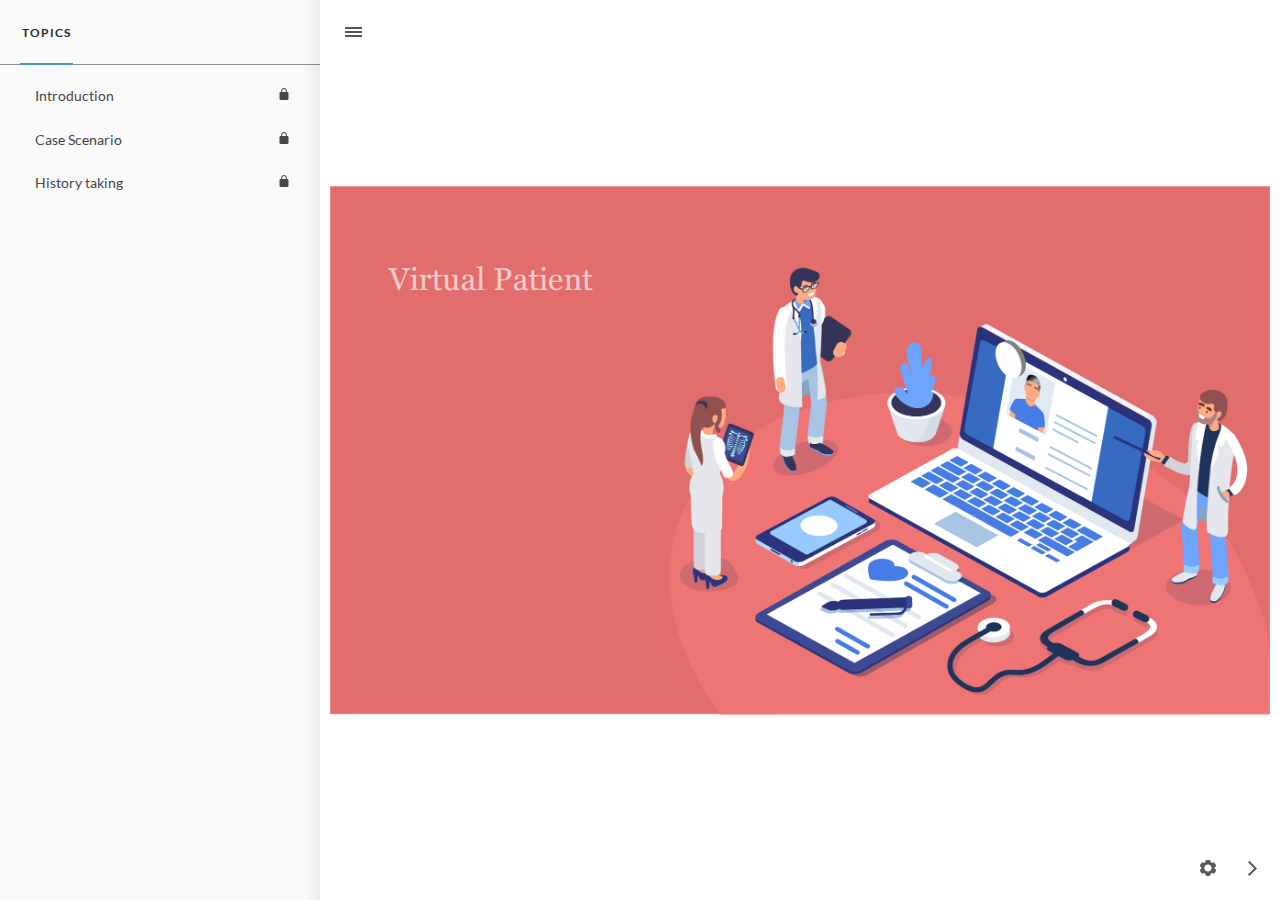
<file: index.html>
﻿<!doctype html>
<html lang="en-US">
<head>
  <meta charset="utf-8">
  <!-- Created using Storyline 360 - http://www.articulate.com  -->
  <!-- version: 3.79.30921.0 -->
  <title>VirtualPatientv4</title>
  <meta http-equiv="x-ua-compatible" content="IE=edge"/>
  <meta name="viewport" content="width=device-width,initial-scale=1,user-scalable=no,shrink-to-fit=no,minimal-ui"/>
  <meta name="apple-mobile-web-app-capable" content="yes"/>
  <style>
    html, body { height: 100%; padding: 0; margin: 0 }
    #app { height: 100%; width: 100%; }
  </style>

  <script>
    window.DS = {};
    window.globals = {
      DATA_PATH_BASE: '',
      HAS_FRAME: true,
      HAS_SLIDE: true,

      lmsPresent: false,
      tinCanPresent: false,
      cmi5Present: false,
      aoSupport: false,
      scale: 'noscale',
      captureRc: false,
      browserSize: 'optimal',
      bgColor: '#FFFFFF',
      features: 'ConnectionMessages,DropIn1,DropIn2,DropIn3,DropIn4,FullScreenToggle,LayerPresentAsDialog,MultipleQuizTracking,UpdatedThemeEditor,VideoSync',
      themeName: 'unified',
      preloaderColor: '#8C8C8C',
      suppressAnalytics: false,
      productChannel: 'stable',
      publishSource: 'storyline',
      aid: 'auth0|5c3ebf465839c91ac43ea7fc',
      cid: '533c0a8b-731a-4751-ab72-6fae4809ceb3',
      playerVersion: '3.79.30921.0',
      publishTimestamp: '2023-09-19T21:22:01.9196973Z',
      maxIosVideoElements: 10,
      connectionSettings: { message: 'You%20are%20offline.%20Trying%20to%20reconnect...', useDarkTheme: true, mode: 'disabled' },

      
      parseParams: function(qs) {
        if (window.globals.parsedParams != null) {
          return window.globals.parsedParams;
        }
        qs = (qs || window.location.search.substr(1)).split('+').join(' ');
        var params = {},
            tokens,
            re = /[?&]?([^=]+)=([^&]*)/g;

        while (tokens = re.exec(qs)) {
          params[decodeURIComponent(tokens[1]).trim()] =
            decodeURIComponent(tokens[2]).trim();
        }
        window.globals.parsedParams = params;
        return params;
      }

    };
  </script>
  <script>
    var isIe11 = ('ActiveXObject' in window || window.MSBlobBuilder != null)
      && window.msCrypto != null && !window.ActiveXObject;
    if (isIe11) {
      window.globals.unsupportedBrowser = true;
      document.write(atob('[base64]'));
    }
  </script>
  
  <script>window.THREE = { };</script>
  
</head>
<body style="background: #FFFFFF" class="cs-HTML theme-unified">
  <!-- 360 -->
  <script>!function(){var e,i=/iPhone/i,o=/iPod/i,n=/iPad/i,t=/\biOS-universal(?:.+)Mac\b/i,r=/\bAndroid(?:.+)Mobile\b/i,a=/Android/i,d=/(?:SD4930UR|\bSilk(?:.+)Mobile\b)/i,p=/Silk/i,l=/Windows Phone/i,u=/\bWindows(?:.+)ARM\b/i,b=/BlackBerry/i,s=/BB10/i,c=/Opera Mini/i,f=/\b(CriOS|Chrome)(?:.+)Mobile/i,h=/Mobile(?:.+)Firefox\b/i,v=function(e){return void 0!==e&&"MacIntel"===e.platform&&"number"==typeof e.maxTouchPoints&&e.maxTouchPoints>1&&"undefined"==typeof MSStream};e=function(e){var m={userAgent:"",platform:"",maxTouchPoints:0};e||"undefined"==typeof navigator?"string"==typeof e?m.userAgent=e:e&&e.userAgent&&(m={userAgent:e.userAgent,platform:e.platform,maxTouchPoints:e.maxTouchPoints||0}):m={userAgent:navigator.userAgent,platform:navigator.platform,maxTouchPoints:navigator.maxTouchPoints||0};var g=m.userAgent,y=g.split("[FBAN");void 0!==y[1]&&(g=y[0]),void 0!==(y=g.split("Twitter"))[1]&&(g=y[0]);var A=function(e){return function(i){return i.test(e)}}(g),w={apple:{phone:A(i)&&!A(l),ipod:A(o),tablet:!A(i)&&(A(n)||v(m))&&!A(l),universal:A(t),device:(A(i)||A(o)||A(n)||A(t)||v(m))&&!A(l)},amazon:{phone:A(d),tablet:!A(d)&&A(p),device:A(d)||A(p)},android:{phone:!A(l)&&A(d)||!A(l)&&A(r),tablet:!A(l)&&!A(d)&&!A(r)&&(A(p)||A(a)),device:!A(l)&&(A(d)||A(p)||A(r)||A(a))||A(/\bokhttp\b/i)},windows:{phone:A(l),tablet:A(u),device:A(l)||A(u)},other:{blackberry:A(b),blackberry10:A(s),opera:A(c),firefox:A(h),chrome:A(f),device:A(b)||A(s)||A(c)||A(h)||A(f)},any:!1,phone:!1,tablet:!1};return w.any=w.apple.device||w.android.device||w.windows.device||w.other.device,w.phone=w.apple.phone||w.android.phone||w.windows.phone,w.tablet=w.apple.tablet||w.android.tablet||w.windows.tablet,w}(),"object"==typeof exports&&"undefined"!=typeof module?module.exports=e:"function"==typeof define&&define.amd?define((function(){return e})):this.isMobile=e}();
    window.isMobile.apple.tablet = window.isMobile.apple.tablet ||
      (navigator.platform === 'MacIntel' && navigator.maxTouchPoints > 1);
    window.isMobile.apple.device = window.isMobile.apple.device || window.isMobile.apple.tablet;
    window.isMobile.tablet = window.isMobile.tablet || window.isMobile.apple.tablet;
    window.isMobile.any = window.isMobile.any || window.isMobile.apple.tablet;
  </script>

  <div id="focus-sink" tabindex="-1"></div>

  <div id="preso"></div>
  <script>
    (function() {

      var classTypes = [ 'desktop', 'mobile', 'phone', 'tablet' ];

      var addDeviceClasses = function(prefix, testObj) {
        var curr, i;
        for (i = 0; i < classTypes.length; i++) {
          curr = classTypes[i];
          if (testObj[curr]) {
            document.body.classList.add(prefix + curr);
          }
        }
      };

      var params = window.globals.parseParams(),
          isDevicePreview = params.devicepreview === '1',
          isPhoneOverride = params.deviceType === 'phone' || (isDevicePreview && params.phone == '1'),
          isTabletOverride = (params.deviceType === 'tablet' || isDevicePreview) && !isPhoneOverride,
          isMobileOverride = isPhoneOverride || isTabletOverride;

      var deviceView = {
        desktop: !window.isMobile.any && !isMobileOverride,
        mobile: window.isMobile.any || isMobileOverride,
        phone: isPhoneOverride || (window.isMobile.phone && !isTabletOverride),
        tablet: isTabletOverride || window.isMobile.tablet
      };

      window.globals.deviceView = deviceView;
      window.isMobile.desktop = !window.isMobile.any;
      window.isMobile.mobile = window.isMobile.any;

      addDeviceClasses('view-', deviceView);

    })();
  </script>
  
  <script src='story_content/user.js' type=text/javascript></script>
  <div class="slide-loader"></div>

  <script>
    var doc = document, loader = doc.body.querySelector('.slide-loader'); [ 1, 2, 3 ].forEach(function(n) { var d = doc.createElement('div'); d.style.backgroundColor = window.globals.preloaderColor; d.classList.add('mobile-loader-dot'); d.classList.add('dot' + n); loader.appendChild(d); });
  </script>

  <div class="mobile-load-title-overlay" style="display: none">
    <div class="mobile-load-title">VirtualPatientv4</div>
  </div>

  <div class="mobile-chrome-warning"></div>

  
<style>
  .warn-connection-dialog {
    display: none;
    background: transparent;
    pointer-events: all;
    position: fixed;
    left: 0;
    top: 0;
    width: 100%;
    height: 100%;
    z-index: 999;
  }

  .warn-connection-content {
    pointer-events: all;
    border-radius: 4px;
    background: white;
    border: 1px solid #E7E7E7;
    color: #333333;
    box-shadow: 0 2px 4px rgba(0, 0, 0, 0.25);
    transition: all 150ms ease-out;
    position: absolute;
    white-space: nowrap;
  }

  .view-phone.is-landscape .warn-connection-content {
    left: 23px;
    bottom: 23px;
  }

  .view-tablet.is-landscape .warn-connection-content {
    left: 50%;
    top: 20px;
    transform: translateX(-50%);
  }

  .is-portrait .warn-connection-content {
    transform: translate(-50%, calc(-100% - 15px));
  }

  .warn-connection-content p {
    display: inline-block;
    margin: 0 8px 0 0;
    line-height: 33px;
    font-size: 11px;
  }

  .warn-connection-content svg {
    position: relative;
    vertical-align: middle;
    margin: 0 2px 2px 8px;
  }

  .view-desktop .warn-connection-content {
    left: 1.5em;
    bottom: 1.5em;
  }

  .view-desktop .warn-connection-content p {
    font-size: 1.1em;
  }

  .is-offline .warn-connection-dialog {
    display: block;
  }

  .is-offline .cs-panel * {
    pointer-events: none !important;
  }

  .is-offline .cs-panel {
    pointer-events: all !important;
  }

  .is-offline #nav-controls * {
    pointer-events: none !important;
  }

  .is-offline #nav-controls {
    pointer-events: all !important;
  }
</style>

<div class="warn-connection-dialog" role="alertdialog" aria-modal="true" tabindex="0" aria-labelledby="warn-connection-message">
  <div class="warn-connection-content">
    <svg width="17" height="15" viewBox="0 0 17 15" xmlns="http://www.w3.org/2000/svg">
      <path fill="#8F0000" stroke="white" d="M16.07,12.98 L15.88,12.23 L9.51,1.21 C8.97,0.26,7.6,0.26,7.06,1.21 L0.69,12.23 C0.15,13.16,0.81,14.36,1.91,14.36 H14.65 C15.47,14.36,16.05,13.7,16.07,12.98 Z"/>
      <path fill="white" stroke="white" d="M8.58,5.5 C8.35,5.28,8.5,5.35,8.21,5.32 C8.09,5.35,7.97,5.49,7.96,5.67 C7.97,5.79,7.98,5.92,7.98,6.04 L7.98,6.04 C7.99,6.17,8,6.31,8.01,6.43 L8.01,6.44 C8.03,6.92,8.06,7.41,8.09,7.9 L8.09,7.9 C8.12,8.39,8.14,8.88,8.17,9.37 C8.17,9.39,8.18,9.42,8.2,9.44 C8.23,9.46,8.25,9.47,8.28,9.47 C8.31,9.47,8.34,9.46,8.35,9.44 C8.37,9.43,8.38,9.4,8.39,9.35 L8.39,9.34 C8.39,9.24,8.4,9.15,8.4,9.05 L8.4,9.05 C8.41,8.96,8.41,8.86,8.42,8.75 C8.43,8.44,8.45,8.12,8.47,7.81 L8.47,7.81 C8.49,7.49,8.51,7.18,8.53,6.87 C8.55,6.46,8.56,6.05,8.59,5.64 L8.6,5.62 C8.6,5.57,8.59,5.53,8.58,5.5 L8.21,5.32 Z"/>
      <circle fill="white" stroke="white" cx="8.3" cy="11.35" r="0.3"/>
    </svg>
    <p id="warn-connection-message">You are offline. Trying to reconnect...</p>
  </div>
</div>

<script>
  (function() {
    window.DS.connection = {
      warningShown: false,
      assets: {},
      loadingAssetGroup: false,
      retryDelay: 500
    };

    var connectionSettings = window.globals.connectionSettings || {};

    // The `window.globals.features` variable must be set in `webpack.dev.config` when testing locally - it is not enough
    // to have it in the data - but it must be set there as well.
    var useConnectionMessages = window.AbortController != null &&
      window.location.protocol != 'file:' &&
      window.globals.features.indexOf('ConnectionMessages') != -1 &&
      connectionSettings.mode === 'normal';

    window.DS.connection.useConnectionMessages = useConnectionMessages;

    var assetCount = 0;
    var checkLoadedId;


    if (useConnectionMessages && connectionSettings != null) {
      var contentEl = document.querySelector('.warn-connection-content');
      var messageEl = contentEl.querySelector('p');

      if (connectionSettings.useDarkTheme) {
        contentEl.style.borderColor = '#BABBBA';
        contentEl.style.backgroundColor = '#282828';
        contentEl.style.color = '#FFFFFF';
      }

      if (connectionSettings.message != null) {
        messageEl.textContent = window.decodeURIComponent(connectionSettings.message);
      }
    }

    function checkAssetsReady() {
      for (var i in DS.connection.assets) {
        if (!DS.connection.assets[i].success) {
          return false;
        }
      }
      return true;
    }

    function stopAssetGroup() {
      if (!useConnectionMessages) { return; }

      assetCount = 0;

      DS.connection.oldAssetGroup = DS.connection.assets;
      DS.connection.assets = {};
      DS.connection.loadingAssetGroup = false;
      clearInterval(checkLoadedId);
    }

    function startAssetGroup() {
      if (!useConnectionMessages) { return; }
      var ticks = 0;
      clearInterval(checkLoadedId);
      checkLoadedId = setInterval(function() {
        var loaded = 0;
        if (assetCount === 0 && loaded === 0) {
          clearInterval(checkLoadedId);
          return;
        }

        for (var i in DS.connection.assets) {
          if (DS.connection.assets[i].success) {
            loaded++;
          }
        }

        if (assetCount === loaded && checkAssetsReady()) {
          for (var i in DS.connection.assets) {
            if (DS.connection.assets[i].action) {
              DS.connection.assets[i].action();
            }
          }
          hideWarning();
          stopAssetGroup();
        }
      }, 100)
    }

    function requiredAsset(url, action, retry, type) {
      if (!useConnectionMessages) { return; }
      if (DS.connection.assets[url]) { return; }

      DS.connection.assets[url] = {
        success: false, action: action, retry: retry, type: type
      };
      assetCount = Object.keys(DS.connection.assets).length;
      if (!DS.connection.loadingAssetGroup) {
        startAssetGroup();
      }
      DS.connection.loadingAssetGroup = true;
    }

    function assetLoaded(url) {
      if (!useConnectionMessages) { return; }
      if (DS.connection.assets[url]) {
        DS.connection.assets[url].success = true;
      }
    }

    function assetFailed(url) {
      if (!useConnectionMessages) { return; }
      if (!DS.connection.assets[url]) {
        if (/\.js$/.test(url) && url.indexOf('transcripts') === -1) {
          setTimeout(function() {
            if (DS.connection.lastSlideLoaded != null) {
              DS.connection.lastSlideLoaded();
            }
          }, DS.connection.retryDelay);
        }
        return;
      }
      if (!DS.connection.warningShown) { showWarning(); }
      if (DS.connection.assets[url].retry) {
        setTimeout(function() {
          if (!DS.connection.assets[url].success) {
            DS.connection.assets[url].retry()
          }
        }, DS.connection.retryDelay);
      }
    }

    function hideWarning() {
      document.body.classList.remove('is-offline');
      DS.connection.warningShown = false;
      enableKeys();
    }
    DS.connection.hideWarning = hideWarning

    function showWarning(btn) {
      document.body.classList.add('is-offline')
      DS.connection.warningShown = true;
      updateWarningPosition();
      disableKeys();
    }

    function updateWarningPosition() {
      if (!DS.connection.warningShown) {
        return;
      }

      var isPortrait = document.body.classList.contains('is-portrait');
      var warningEl = document.querySelector('.warn-connection-content');

      if (isPortrait) {
        var slide = document.querySelector('.primary-slide');
        var slideRect = slide.getBoundingClientRect();

        warningEl.style.top = `${slideRect.top}px`
        warningEl.style.left = `${slideRect.left + slideRect.width / 2}px`
      } else {
        warningEl.style.top = null;
        warningEl.style.left = null;
      }

      window.requestAnimationFrame(updateWarningPosition);
    }

    function onDisableKeyDown(e) {
      e.preventDefault();
      e.stopImmediatePropagation();
    }

    function onDisableKeyUp(e) {
      e.preventDefault();
      e.stopImmediatePropagation();
    }

    var accStyle = document.createElement('style');
    var warnDialogEl = document.querySelector('.warn-connection-dialog');

    function disableKeys() {
      if (DS.views.nsStack.length === 1) {
        DS.views.nsStack[0].tabReachable = false
        DS.views.nsStack[0].updateTabIndex(true, true);
      }

      accStyle.innerHTML = '.acc-shadow-dom { display: none; }';
      document.body.appendChild(accStyle);

      warnDialogEl.parentNode.append(warnDialogEl);
      warnDialogEl.focus();
    }

    function enableKeys() {
      document.body.removeChild(accStyle);
      if (DS.views.nsStack.length === 1 && DS.views.nsStack[0].name === '_frame') {
        DS.views.nsStack[0].tabReachable = true;
        DS.views.nsStack[0].updateTabIndex();
      }
    }

    // these will all be noops if the feature flag isn't set in
    // the data and `window.globals.features`
    DS.connection.requiredAsset = requiredAsset;
    DS.connection.assetLoaded = assetLoaded;
    DS.connection.assetFailed = assetFailed;
    DS.connection.stopAssetGroup = stopAssetGroup;
    DS.connection.startAssetGroup = startAssetGroup;
  })();
</script>


  <script>
    
    if (window.autoSpider && window.vInterfaceObject) {
      document.querySelector('.mobile-load-title-overlay').style.display = 'none';
    }
  </script>

  

  <link rel="stylesheet" href="html5/data/css/output.min.css" data-noprefix/>
</body>
<script src="html5/lib/scripts/bootstrapper.min.js"></script>
</html>
</file>
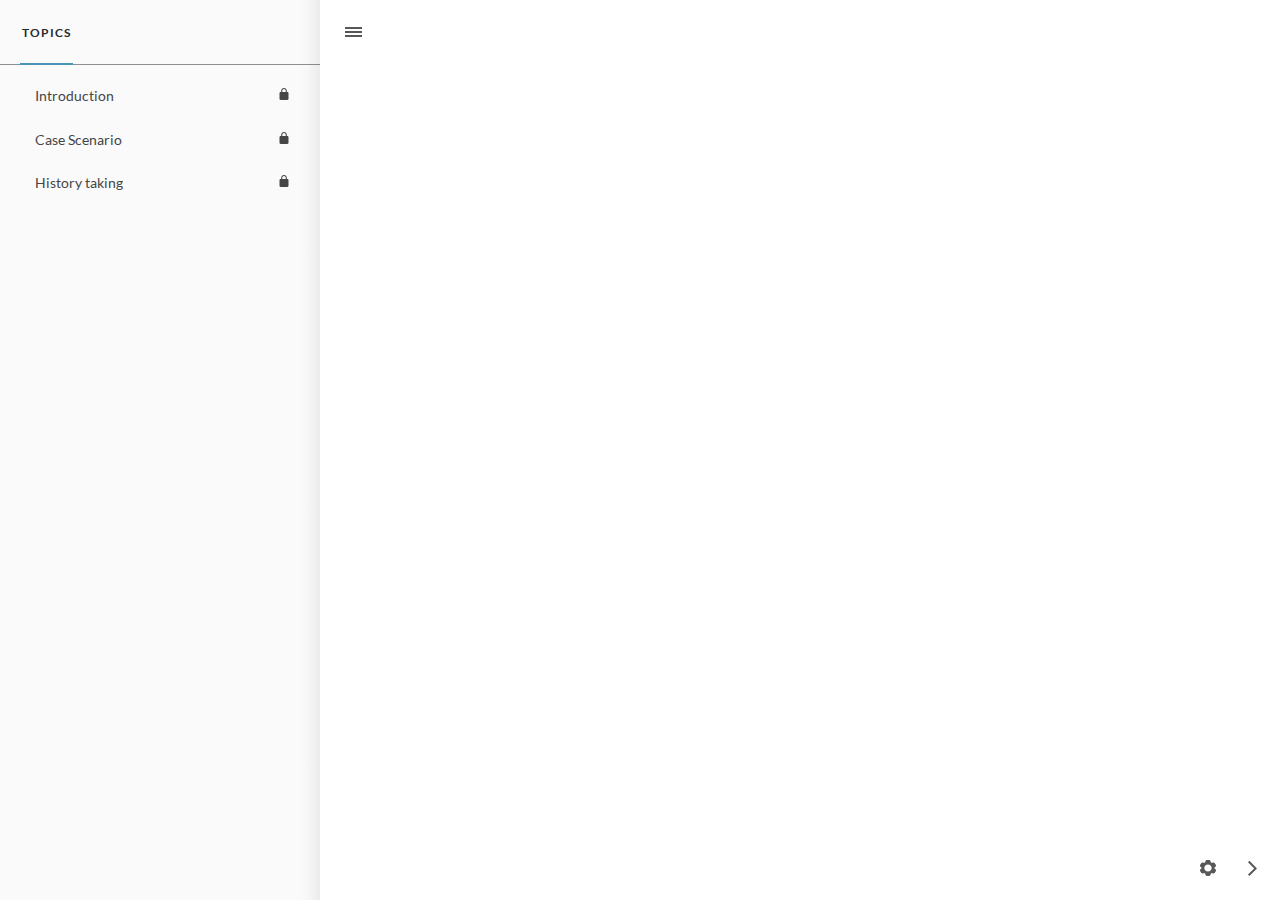
<file: index_lms.html>
<!doctype html>
<html lang="en-US">
<head>
  <meta charset="utf-8">
  <!-- Created using Storyline 360 - http://www.articulate.com  -->
  <!-- version: 3.79.30921.0 -->
  <title>VirtualPatientv4</title>
  <meta http-equiv="x-ua-compatible" content="IE=edge"/>
  <meta name="viewport" content="width=device-width,initial-scale=1,user-scalable=no,shrink-to-fit=no,minimal-ui"/>
  <meta name="apple-mobile-web-app-capable" content="yes"/>
  <style>
    html, body { height: 100%; padding: 0; margin: 0 }
    #app { height: 100%; width: 100%; }
  </style>

  <script>
    window.DS = {};
    window.globals = {
      DATA_PATH_BASE: '',
      HAS_FRAME: true,
      HAS_SLIDE: true,

      lmsPresent: true,
      tinCanPresent: false,
      cmi5Present: false,
      aoSupport: false,
      scale: 'noscale',
      captureRc: false,
      browserSize: 'optimal',
      bgColor: '#FFFFFF',
      features: 'ConnectionMessages,DropIn1,DropIn2,DropIn3,DropIn4,FullScreenToggle,LayerPresentAsDialog,MultipleQuizTracking,UpdatedThemeEditor,VideoSync',
      themeName: 'unified',
      preloaderColor: '#8C8C8C',
      suppressAnalytics: false,
      productChannel: 'stable',
      publishSource: 'storyline',
      aid: 'auth0|5c3ebf465839c91ac43ea7fc',
      cid: '533c0a8b-731a-4751-ab72-6fae4809ceb3',
      playerVersion: '3.79.30921.0',
      publishTimestamp: '2023-09-19T21:22:01.9978419Z',
      maxIosVideoElements: 10,
      connectionSettings: { message: 'You%20are%20offline.%20Trying%20to%20reconnect...', useDarkTheme: true, mode: 'disabled' },

      
      parseParams: function(qs) {
        if (window.globals.parsedParams != null) {
          return window.globals.parsedParams;
        }
        qs = (qs || window.location.search.substr(1)).split('+').join(' ');
        var params = {},
            tokens,
            re = /[?&]?([^=]+)=([^&]*)/g;

        while (tokens = re.exec(qs)) {
          params[decodeURIComponent(tokens[1]).trim()] =
            decodeURIComponent(tokens[2]).trim();
        }
        window.globals.parsedParams = params;
        return params;
      }

    };
  </script>
  <script>
    var isIe11 = ('ActiveXObject' in window || window.MSBlobBuilder != null)
      && window.msCrypto != null && !window.ActiveXObject;
    if (isIe11) {
      window.globals.unsupportedBrowser = true;
      document.write(atob('[base64]'));
    }
  </script>
  <script src="lms/scormdriver.js" charset="utf-8"></script>
  <script>window.THREE = { };</script>
  
</head>
<body style="background: #FFFFFF" class="cs-HTML theme-unified">
  <!-- 360 -->
  <script>!function(){var e,i=/iPhone/i,o=/iPod/i,n=/iPad/i,t=/\biOS-universal(?:.+)Mac\b/i,r=/\bAndroid(?:.+)Mobile\b/i,a=/Android/i,d=/(?:SD4930UR|\bSilk(?:.+)Mobile\b)/i,p=/Silk/i,l=/Windows Phone/i,u=/\bWindows(?:.+)ARM\b/i,b=/BlackBerry/i,s=/BB10/i,c=/Opera Mini/i,f=/\b(CriOS|Chrome)(?:.+)Mobile/i,h=/Mobile(?:.+)Firefox\b/i,v=function(e){return void 0!==e&&"MacIntel"===e.platform&&"number"==typeof e.maxTouchPoints&&e.maxTouchPoints>1&&"undefined"==typeof MSStream};e=function(e){var m={userAgent:"",platform:"",maxTouchPoints:0};e||"undefined"==typeof navigator?"string"==typeof e?m.userAgent=e:e&&e.userAgent&&(m={userAgent:e.userAgent,platform:e.platform,maxTouchPoints:e.maxTouchPoints||0}):m={userAgent:navigator.userAgent,platform:navigator.platform,maxTouchPoints:navigator.maxTouchPoints||0};var g=m.userAgent,y=g.split("[FBAN");void 0!==y[1]&&(g=y[0]),void 0!==(y=g.split("Twitter"))[1]&&(g=y[0]);var A=function(e){return function(i){return i.test(e)}}(g),w={apple:{phone:A(i)&&!A(l),ipod:A(o),tablet:!A(i)&&(A(n)||v(m))&&!A(l),universal:A(t),device:(A(i)||A(o)||A(n)||A(t)||v(m))&&!A(l)},amazon:{phone:A(d),tablet:!A(d)&&A(p),device:A(d)||A(p)},android:{phone:!A(l)&&A(d)||!A(l)&&A(r),tablet:!A(l)&&!A(d)&&!A(r)&&(A(p)||A(a)),device:!A(l)&&(A(d)||A(p)||A(r)||A(a))||A(/\bokhttp\b/i)},windows:{phone:A(l),tablet:A(u),device:A(l)||A(u)},other:{blackberry:A(b),blackberry10:A(s),opera:A(c),firefox:A(h),chrome:A(f),device:A(b)||A(s)||A(c)||A(h)||A(f)},any:!1,phone:!1,tablet:!1};return w.any=w.apple.device||w.android.device||w.windows.device||w.other.device,w.phone=w.apple.phone||w.android.phone||w.windows.phone,w.tablet=w.apple.tablet||w.android.tablet||w.windows.tablet,w}(),"object"==typeof exports&&"undefined"!=typeof module?module.exports=e:"function"==typeof define&&define.amd?define((function(){return e})):this.isMobile=e}();
    window.isMobile.apple.tablet = window.isMobile.apple.tablet ||
      (navigator.platform === 'MacIntel' && navigator.maxTouchPoints > 1);
    window.isMobile.apple.device = window.isMobile.apple.device || window.isMobile.apple.tablet;
    window.isMobile.tablet = window.isMobile.tablet || window.isMobile.apple.tablet;
    window.isMobile.any = window.isMobile.any || window.isMobile.apple.tablet;
  </script>

  <div id="focus-sink" tabindex="-1"></div>

  <div id="preso"></div>
  <script>
    (function() {

      var classTypes = [ 'desktop', 'mobile', 'phone', 'tablet' ];

      var addDeviceClasses = function(prefix, testObj) {
        var curr, i;
        for (i = 0; i < classTypes.length; i++) {
          curr = classTypes[i];
          if (testObj[curr]) {
            document.body.classList.add(prefix + curr);
          }
        }
      };

      var params = window.globals.parseParams(),
          isDevicePreview = params.devicepreview === '1',
          isPhoneOverride = params.deviceType === 'phone' || (isDevicePreview && params.phone == '1'),
          isTabletOverride = (params.deviceType === 'tablet' || isDevicePreview) && !isPhoneOverride,
          isMobileOverride = isPhoneOverride || isTabletOverride;

      var deviceView = {
        desktop: !window.isMobile.any && !isMobileOverride,
        mobile: window.isMobile.any || isMobileOverride,
        phone: isPhoneOverride || (window.isMobile.phone && !isTabletOverride),
        tablet: isTabletOverride || window.isMobile.tablet
      };

      window.globals.deviceView = deviceView;
      window.isMobile.desktop = !window.isMobile.any;
      window.isMobile.mobile = window.isMobile.any;

      addDeviceClasses('view-', deviceView);

    })();
  </script>
  
  <script src='story_content/user.js' type=text/javascript></script>
  <div class="slide-loader"></div>

  <script>
    var doc = document, loader = doc.body.querySelector('.slide-loader'); [ 1, 2, 3 ].forEach(function(n) { var d = doc.createElement('div'); d.style.backgroundColor = window.globals.preloaderColor; d.classList.add('mobile-loader-dot'); d.classList.add('dot' + n); loader.appendChild(d); });
  </script>

  <div class="mobile-load-title-overlay" style="display: none">
    <div class="mobile-load-title">VirtualPatientv4</div>
  </div>

  <div class="mobile-chrome-warning"></div>

  
<style>
  .warn-connection-dialog {
    display: none;
    background: transparent;
    pointer-events: all;
    position: fixed;
    left: 0;
    top: 0;
    width: 100%;
    height: 100%;
    z-index: 999;
  }

  .warn-connection-content {
    pointer-events: all;
    border-radius: 4px;
    background: white;
    border: 1px solid #E7E7E7;
    color: #333333;
    box-shadow: 0 2px 4px rgba(0, 0, 0, 0.25);
    transition: all 150ms ease-out;
    position: absolute;
    white-space: nowrap;
  }

  .view-phone.is-landscape .warn-connection-content {
    left: 23px;
    bottom: 23px;
  }

  .view-tablet.is-landscape .warn-connection-content {
    left: 50%;
    top: 20px;
    transform: translateX(-50%);
  }

  .is-portrait .warn-connection-content {
    transform: translate(-50%, calc(-100% - 15px));
  }

  .warn-connection-content p {
    display: inline-block;
    margin: 0 8px 0 0;
    line-height: 33px;
    font-size: 11px;
  }

  .warn-connection-content svg {
    position: relative;
    vertical-align: middle;
    margin: 0 2px 2px 8px;
  }

  .view-desktop .warn-connection-content {
    left: 1.5em;
    bottom: 1.5em;
  }

  .view-desktop .warn-connection-content p {
    font-size: 1.1em;
  }

  .is-offline .warn-connection-dialog {
    display: block;
  }

  .is-offline .cs-panel * {
    pointer-events: none !important;
  }

  .is-offline .cs-panel {
    pointer-events: all !important;
  }

  .is-offline #nav-controls * {
    pointer-events: none !important;
  }

  .is-offline #nav-controls {
    pointer-events: all !important;
  }
</style>

<div class="warn-connection-dialog" role="alertdialog" aria-modal="true" tabindex="0" aria-labelledby="warn-connection-message">
  <div class="warn-connection-content">
    <svg width="17" height="15" viewBox="0 0 17 15" xmlns="http://www.w3.org/2000/svg">
      <path fill="#8F0000" stroke="white" d="M16.07,12.98 L15.88,12.23 L9.51,1.21 C8.97,0.26,7.6,0.26,7.06,1.21 L0.69,12.23 C0.15,13.16,0.81,14.36,1.91,14.36 H14.65 C15.47,14.36,16.05,13.7,16.07,12.98 Z"/>
      <path fill="white" stroke="white" d="M8.58,5.5 C8.35,5.28,8.5,5.35,8.21,5.32 C8.09,5.35,7.97,5.49,7.96,5.67 C7.97,5.79,7.98,5.92,7.98,6.04 L7.98,6.04 C7.99,6.17,8,6.31,8.01,6.43 L8.01,6.44 C8.03,6.92,8.06,7.41,8.09,7.9 L8.09,7.9 C8.12,8.39,8.14,8.88,8.17,9.37 C8.17,9.39,8.18,9.42,8.2,9.44 C8.23,9.46,8.25,9.47,8.28,9.47 C8.31,9.47,8.34,9.46,8.35,9.44 C8.37,9.43,8.38,9.4,8.39,9.35 L8.39,9.34 C8.39,9.24,8.4,9.15,8.4,9.05 L8.4,9.05 C8.41,8.96,8.41,8.86,8.42,8.75 C8.43,8.44,8.45,8.12,8.47,7.81 L8.47,7.81 C8.49,7.49,8.51,7.18,8.53,6.87 C8.55,6.46,8.56,6.05,8.59,5.64 L8.6,5.62 C8.6,5.57,8.59,5.53,8.58,5.5 L8.21,5.32 Z"/>
      <circle fill="white" stroke="white" cx="8.3" cy="11.35" r="0.3"/>
    </svg>
    <p id="warn-connection-message">You are offline. Trying to reconnect...</p>
  </div>
</div>

<script>
  (function() {
    window.DS.connection = {
      warningShown: false,
      assets: {},
      loadingAssetGroup: false,
      retryDelay: 500
    };

    var connectionSettings = window.globals.connectionSettings || {};

    // The `window.globals.features` variable must be set in `webpack.dev.config` when testing locally - it is not enough
    // to have it in the data - but it must be set there as well.
    var useConnectionMessages = window.AbortController != null &&
      window.location.protocol != 'file:' &&
      window.globals.features.indexOf('ConnectionMessages') != -1 &&
      connectionSettings.mode === 'normal';

    window.DS.connection.useConnectionMessages = useConnectionMessages;

    var assetCount = 0;
    var checkLoadedId;


    if (useConnectionMessages && connectionSettings != null) {
      var contentEl = document.querySelector('.warn-connection-content');
      var messageEl = contentEl.querySelector('p');

      if (connectionSettings.useDarkTheme) {
        contentEl.style.borderColor = '#BABBBA';
        contentEl.style.backgroundColor = '#282828';
        contentEl.style.color = '#FFFFFF';
      }

      if (connectionSettings.message != null) {
        messageEl.textContent = window.decodeURIComponent(connectionSettings.message);
      }
    }

    function checkAssetsReady() {
      for (var i in DS.connection.assets) {
        if (!DS.connection.assets[i].success) {
          return false;
        }
      }
      return true;
    }

    function stopAssetGroup() {
      if (!useConnectionMessages) { return; }

      assetCount = 0;

      DS.connection.oldAssetGroup = DS.connection.assets;
      DS.connection.assets = {};
      DS.connection.loadingAssetGroup = false;
      clearInterval(checkLoadedId);
    }

    function startAssetGroup() {
      if (!useConnectionMessages) { return; }
      var ticks = 0;
      clearInterval(checkLoadedId);
      checkLoadedId = setInterval(function() {
        var loaded = 0;
        if (assetCount === 0 && loaded === 0) {
          clearInterval(checkLoadedId);
          return;
        }

        for (var i in DS.connection.assets) {
          if (DS.connection.assets[i].success) {
            loaded++;
          }
        }

        if (assetCount === loaded && checkAssetsReady()) {
          for (var i in DS.connection.assets) {
            if (DS.connection.assets[i].action) {
              DS.connection.assets[i].action();
            }
          }
          hideWarning();
          stopAssetGroup();
        }
      }, 100)
    }

    function requiredAsset(url, action, retry, type) {
      if (!useConnectionMessages) { return; }
      if (DS.connection.assets[url]) { return; }

      DS.connection.assets[url] = {
        success: false, action: action, retry: retry, type: type
      };
      assetCount = Object.keys(DS.connection.assets).length;
      if (!DS.connection.loadingAssetGroup) {
        startAssetGroup();
      }
      DS.connection.loadingAssetGroup = true;
    }

    function assetLoaded(url) {
      if (!useConnectionMessages) { return; }
      if (DS.connection.assets[url]) {
        DS.connection.assets[url].success = true;
      }
    }

    function assetFailed(url) {
      if (!useConnectionMessages) { return; }
      if (!DS.connection.assets[url]) {
        if (/\.js$/.test(url) && url.indexOf('transcripts') === -1) {
          setTimeout(function() {
            if (DS.connection.lastSlideLoaded != null) {
              DS.connection.lastSlideLoaded();
            }
          }, DS.connection.retryDelay);
        }
        return;
      }
      if (!DS.connection.warningShown) { showWarning(); }
      if (DS.connection.assets[url].retry) {
        setTimeout(function() {
          if (!DS.connection.assets[url].success) {
            DS.connection.assets[url].retry()
          }
        }, DS.connection.retryDelay);
      }
    }

    function hideWarning() {
      document.body.classList.remove('is-offline');
      DS.connection.warningShown = false;
      enableKeys();
    }
    DS.connection.hideWarning = hideWarning

    function showWarning(btn) {
      document.body.classList.add('is-offline')
      DS.connection.warningShown = true;
      updateWarningPosition();
      disableKeys();
    }

    function updateWarningPosition() {
      if (!DS.connection.warningShown) {
        return;
      }

      var isPortrait = document.body.classList.contains('is-portrait');
      var warningEl = document.querySelector('.warn-connection-content');

      if (isPortrait) {
        var slide = document.querySelector('.primary-slide');
        var slideRect = slide.getBoundingClientRect();

        warningEl.style.top = `${slideRect.top}px`
        warningEl.style.left = `${slideRect.left + slideRect.width / 2}px`
      } else {
        warningEl.style.top = null;
        warningEl.style.left = null;
      }

      window.requestAnimationFrame(updateWarningPosition);
    }

    function onDisableKeyDown(e) {
      e.preventDefault();
      e.stopImmediatePropagation();
    }

    function onDisableKeyUp(e) {
      e.preventDefault();
      e.stopImmediatePropagation();
    }

    var accStyle = document.createElement('style');
    var warnDialogEl = document.querySelector('.warn-connection-dialog');

    function disableKeys() {
      if (DS.views.nsStack.length === 1) {
        DS.views.nsStack[0].tabReachable = false
        DS.views.nsStack[0].updateTabIndex(true, true);
      }

      accStyle.innerHTML = '.acc-shadow-dom { display: none; }';
      document.body.appendChild(accStyle);

      warnDialogEl.parentNode.append(warnDialogEl);
      warnDialogEl.focus();
    }

    function enableKeys() {
      document.body.removeChild(accStyle);
      if (DS.views.nsStack.length === 1 && DS.views.nsStack[0].name === '_frame') {
        DS.views.nsStack[0].tabReachable = true;
        DS.views.nsStack[0].updateTabIndex();
      }
    }

    // these will all be noops if the feature flag isn't set in
    // the data and `window.globals.features`
    DS.connection.requiredAsset = requiredAsset;
    DS.connection.assetLoaded = assetLoaded;
    DS.connection.assetFailed = assetFailed;
    DS.connection.stopAssetGroup = stopAssetGroup;
    DS.connection.startAssetGroup = startAssetGroup;
  })();
</script>


  <script>
    
    if (window.autoSpider && window.vInterfaceObject) {
      document.querySelector('.mobile-load-title-overlay').style.display = 'none';
    }
  </script>

  

  <link rel="stylesheet" href="html5/data/css/output.min.css" data-noprefix/>
</body>
<script src="html5/lib/scripts/bootstrapper.min.js"></script>
</html>
</file>
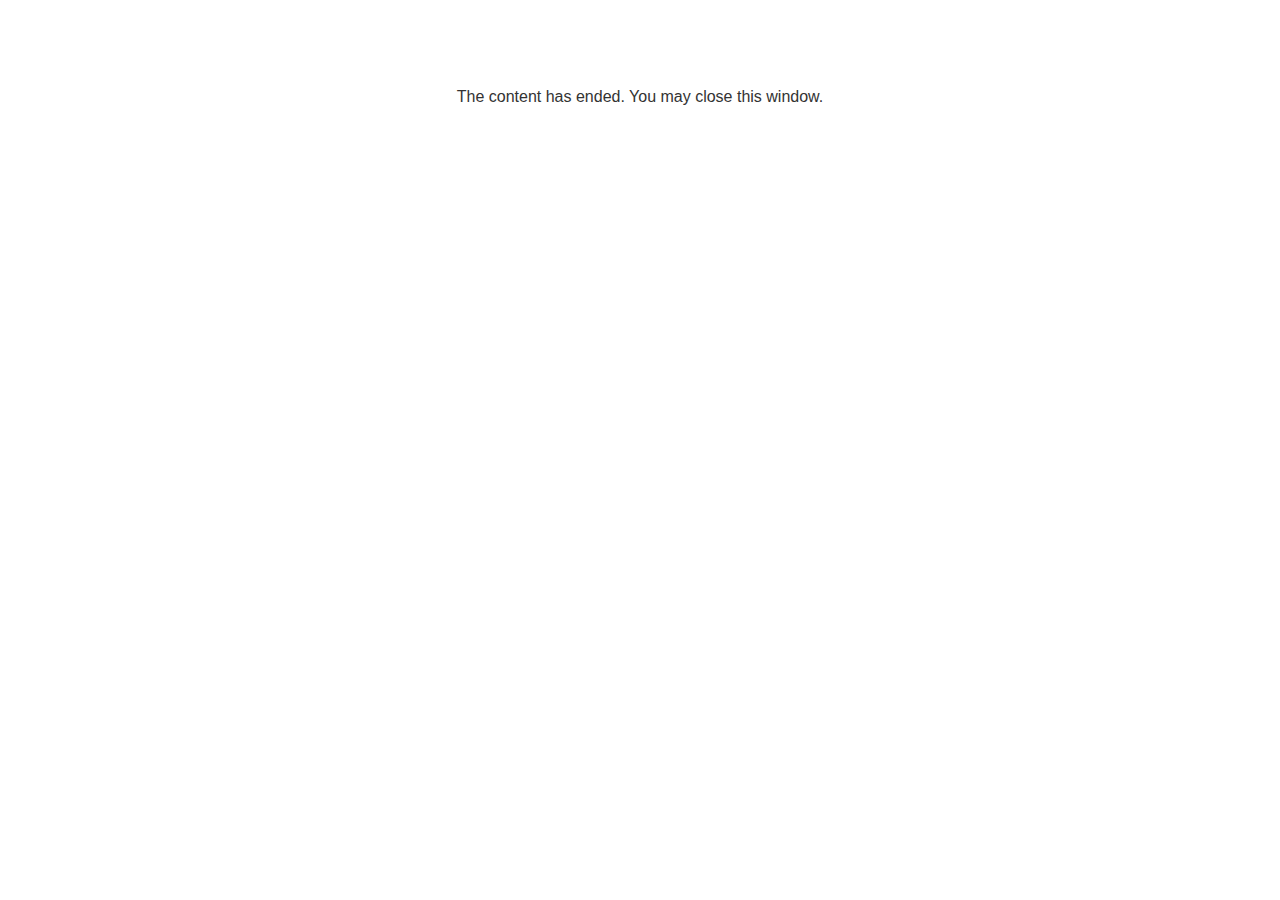
<file: lms/goodbye.html>
<!doctype html>
<html>
<body style="background-color: #ffffff;">

<p role="alert" style="color: #333333;font-family: Lato, articulate, tahoma, arial;font-size: medium;text-align: center;">
<br><br><br><br>
The content has ended. You may close this window.
</p>

</body>
</html>
</file>
